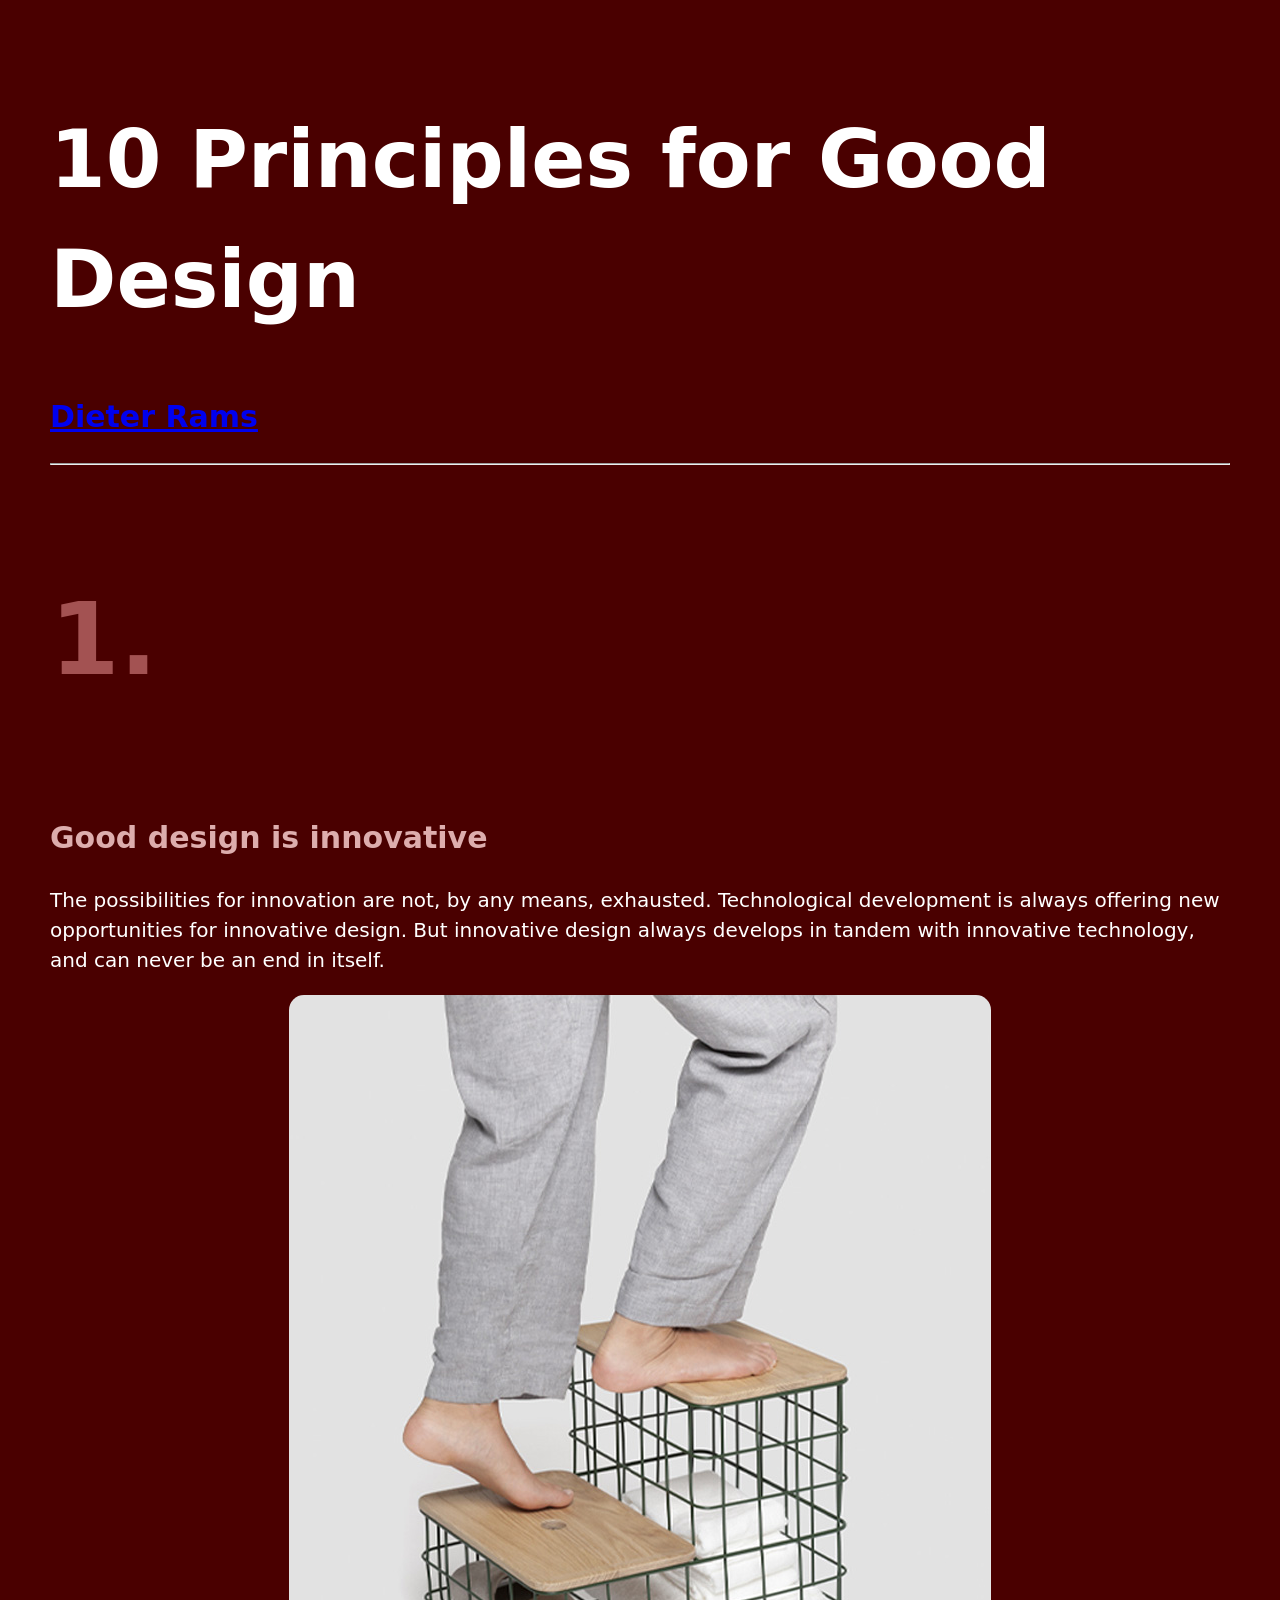
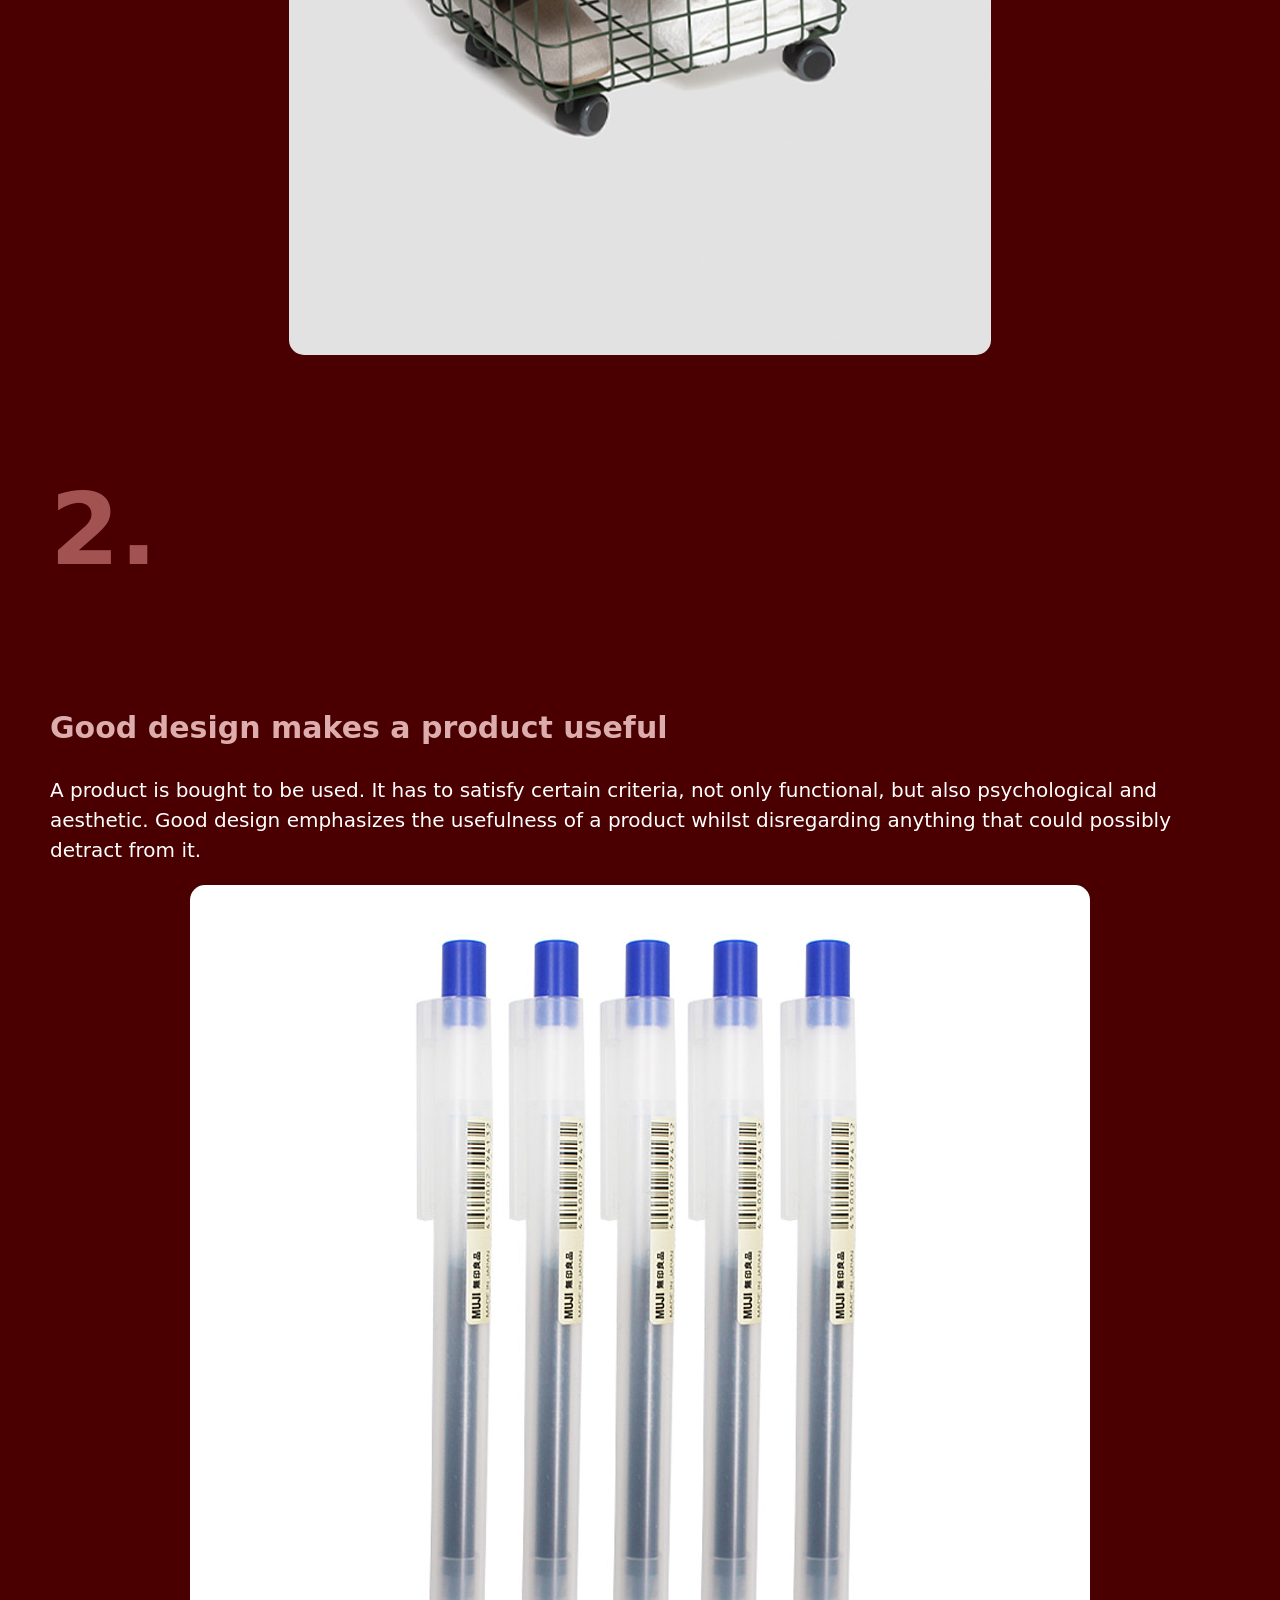
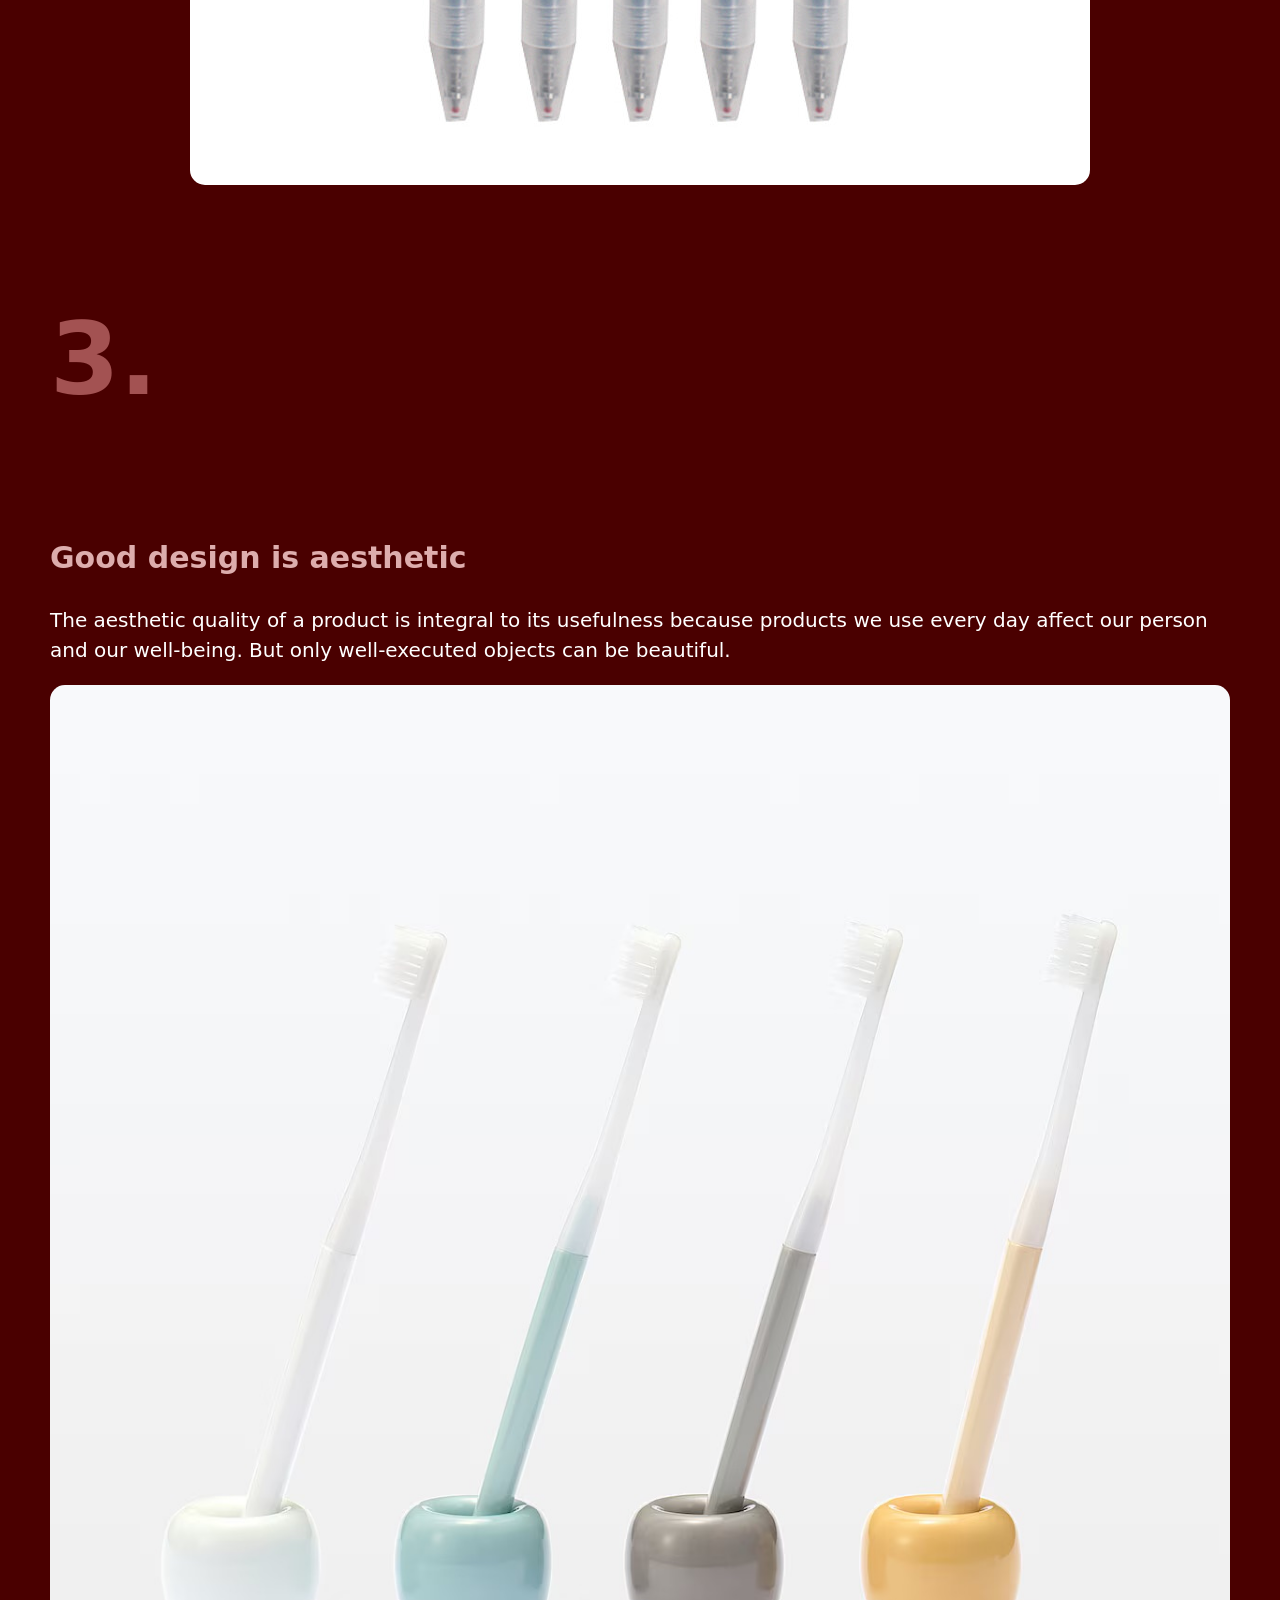
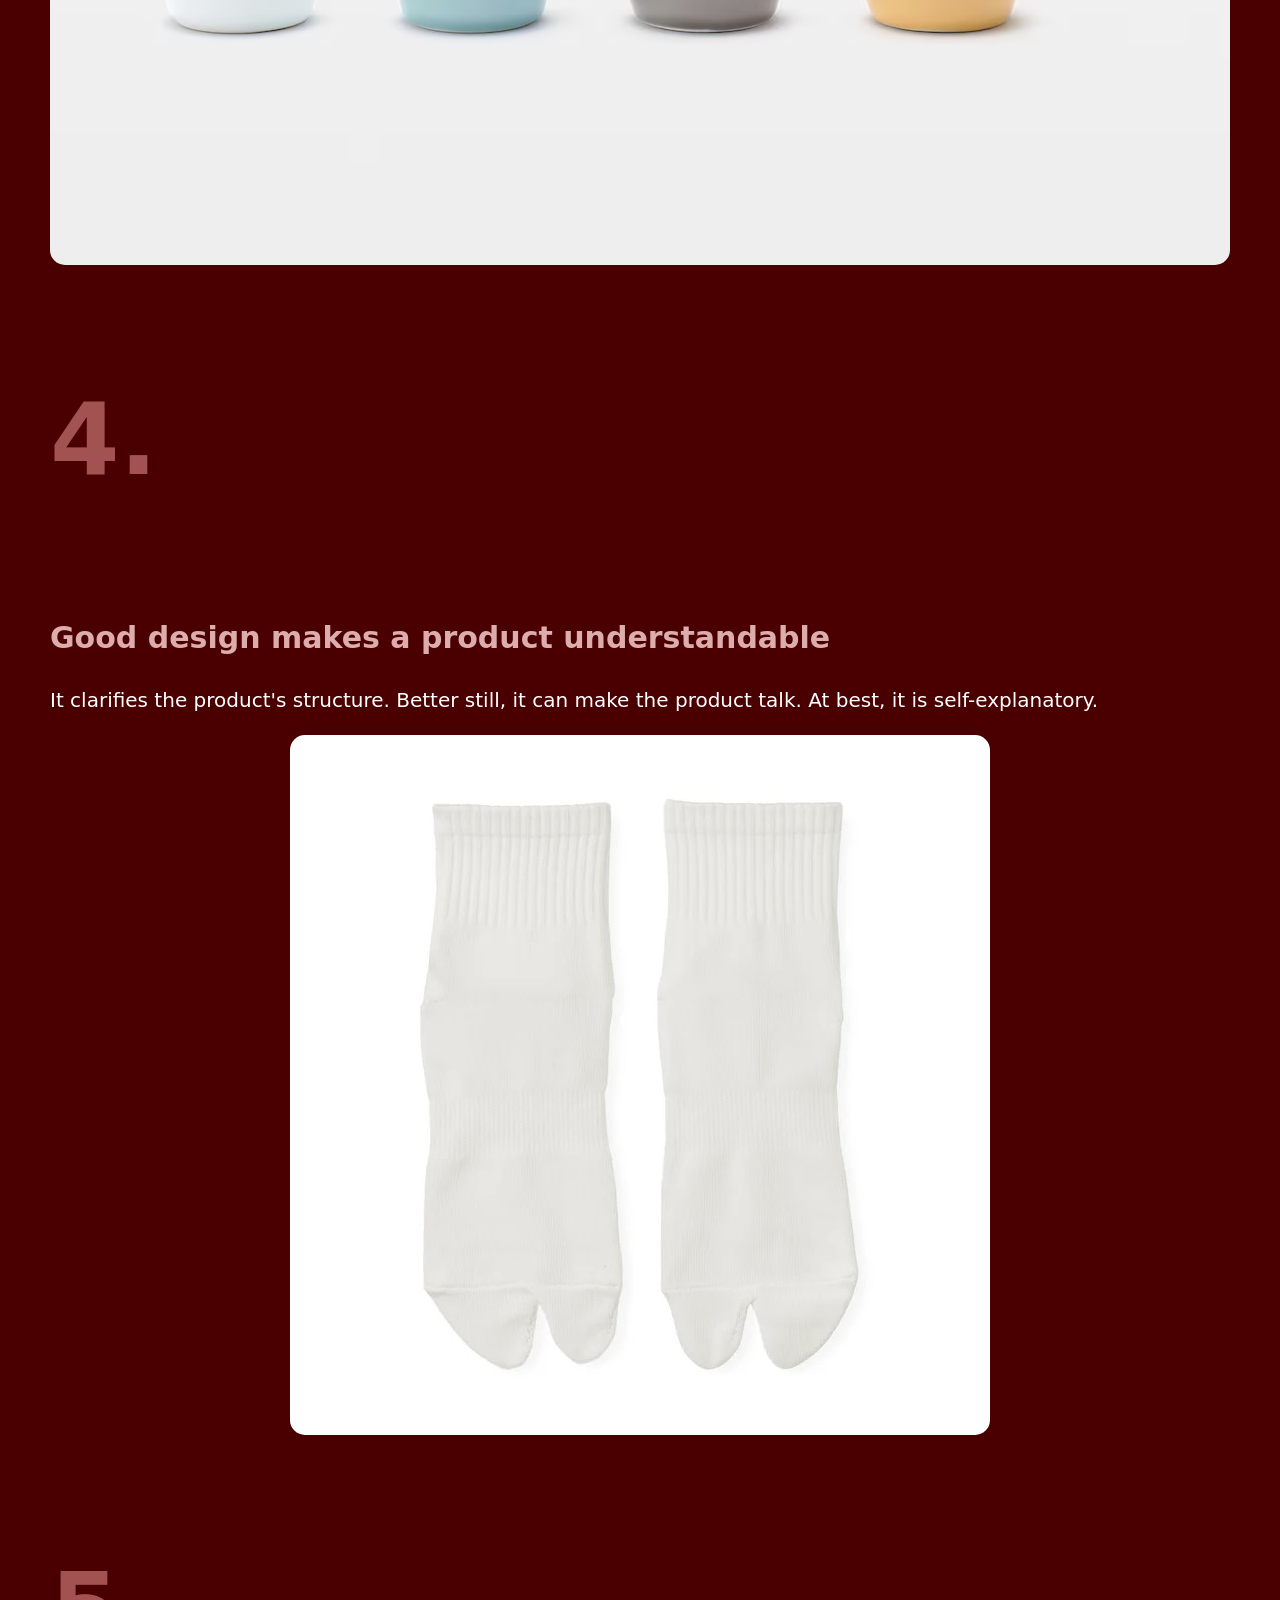
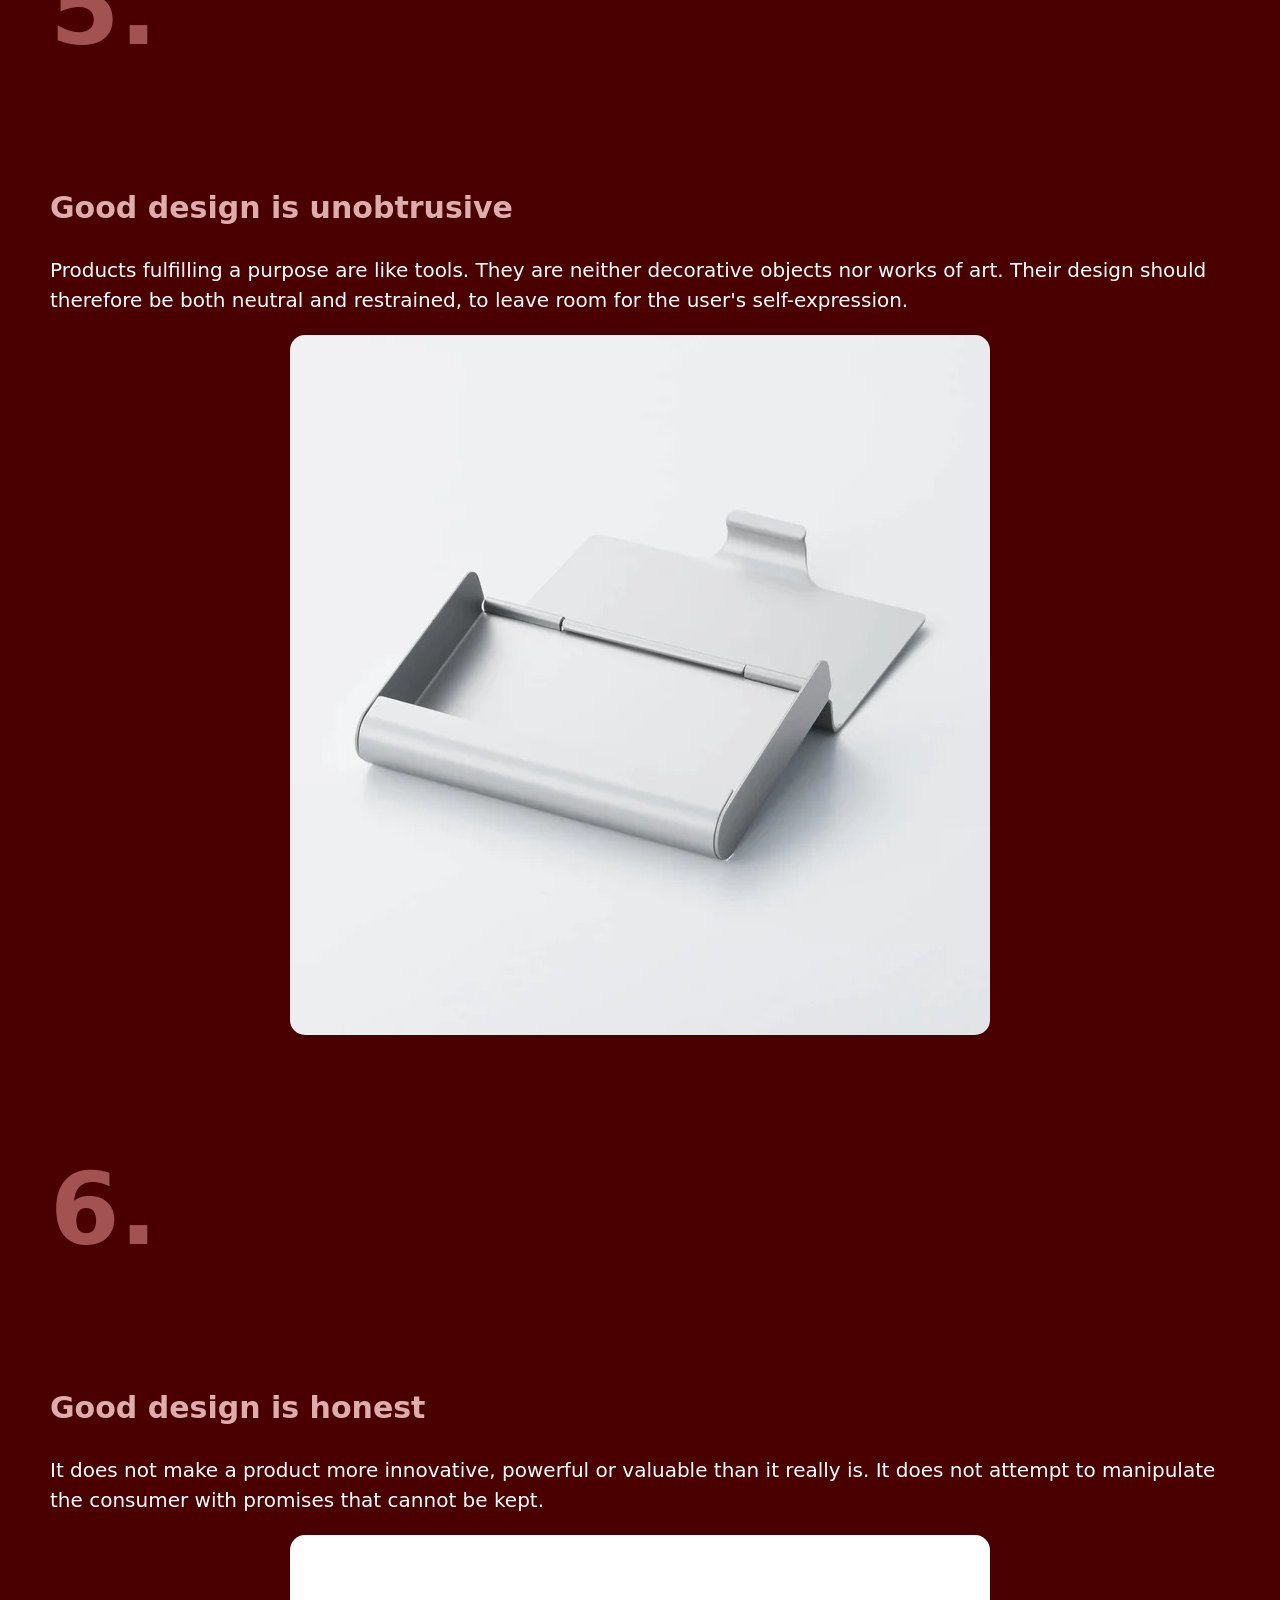
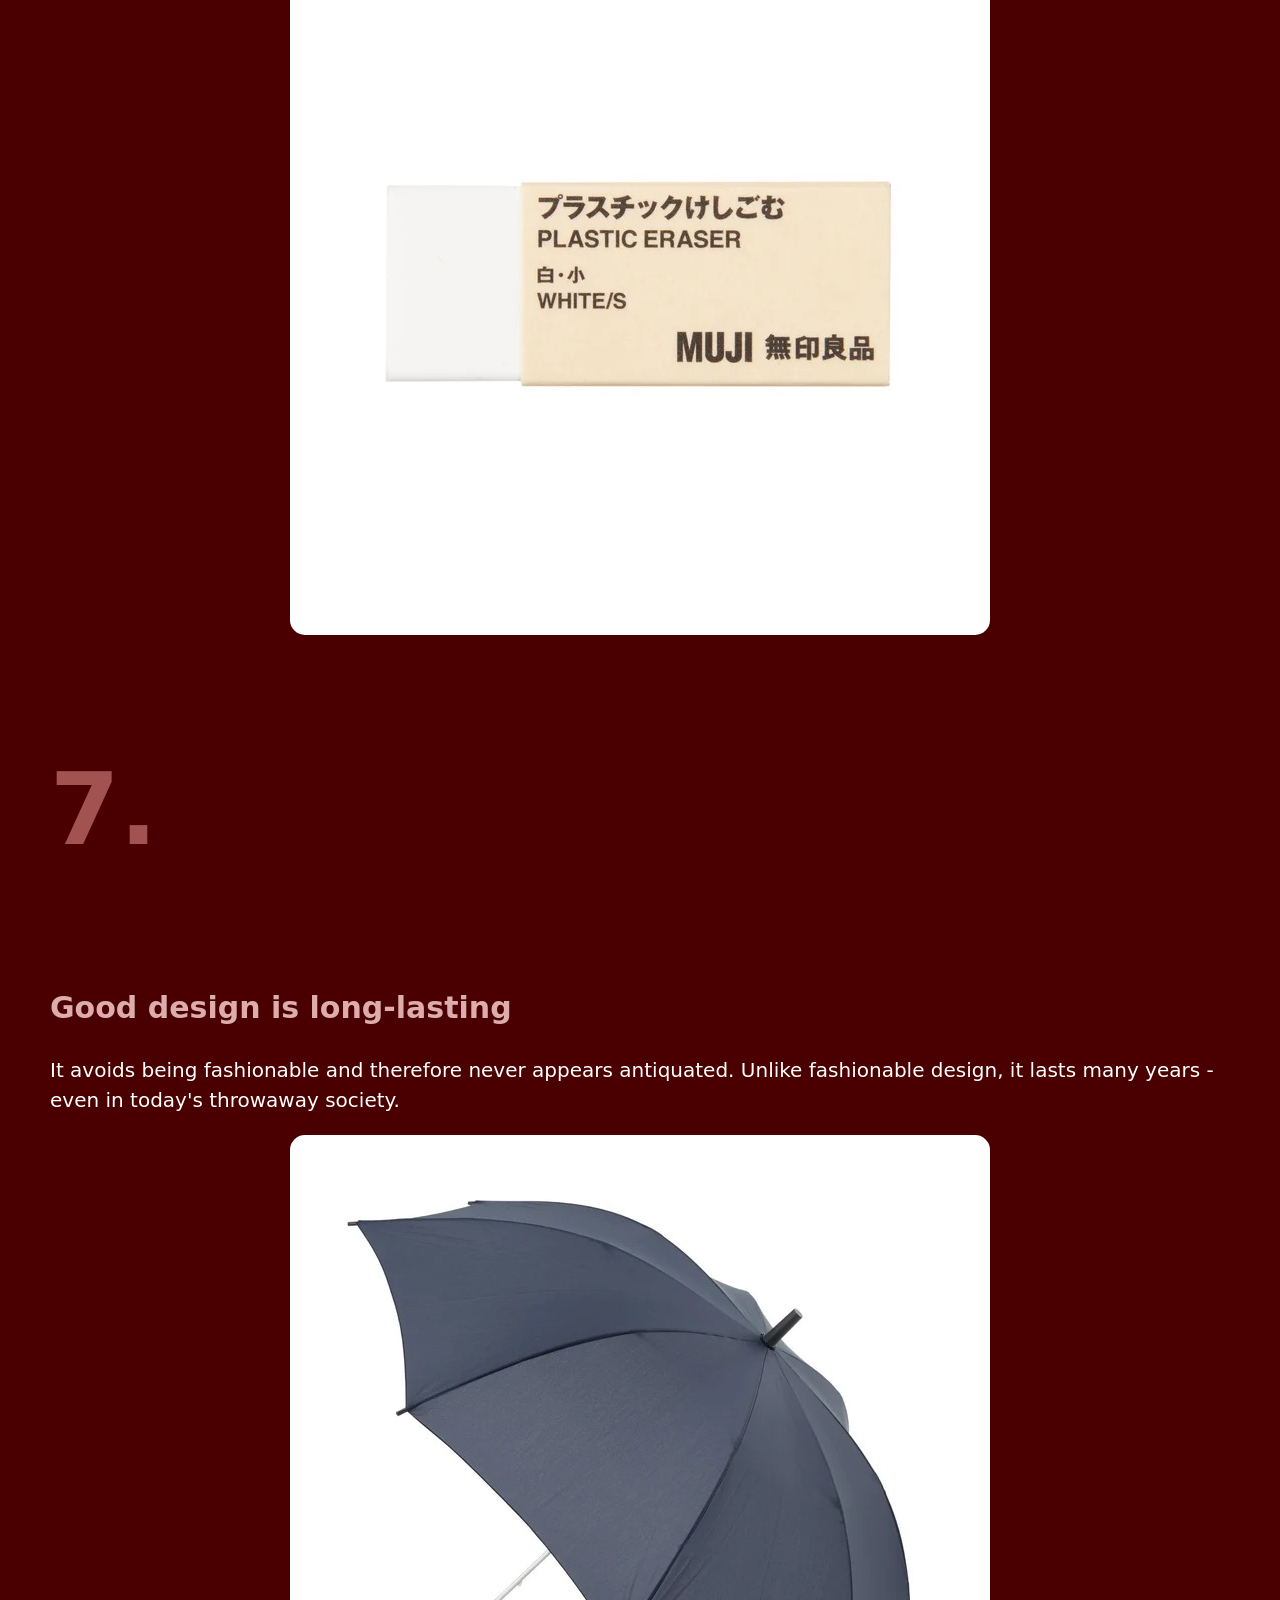
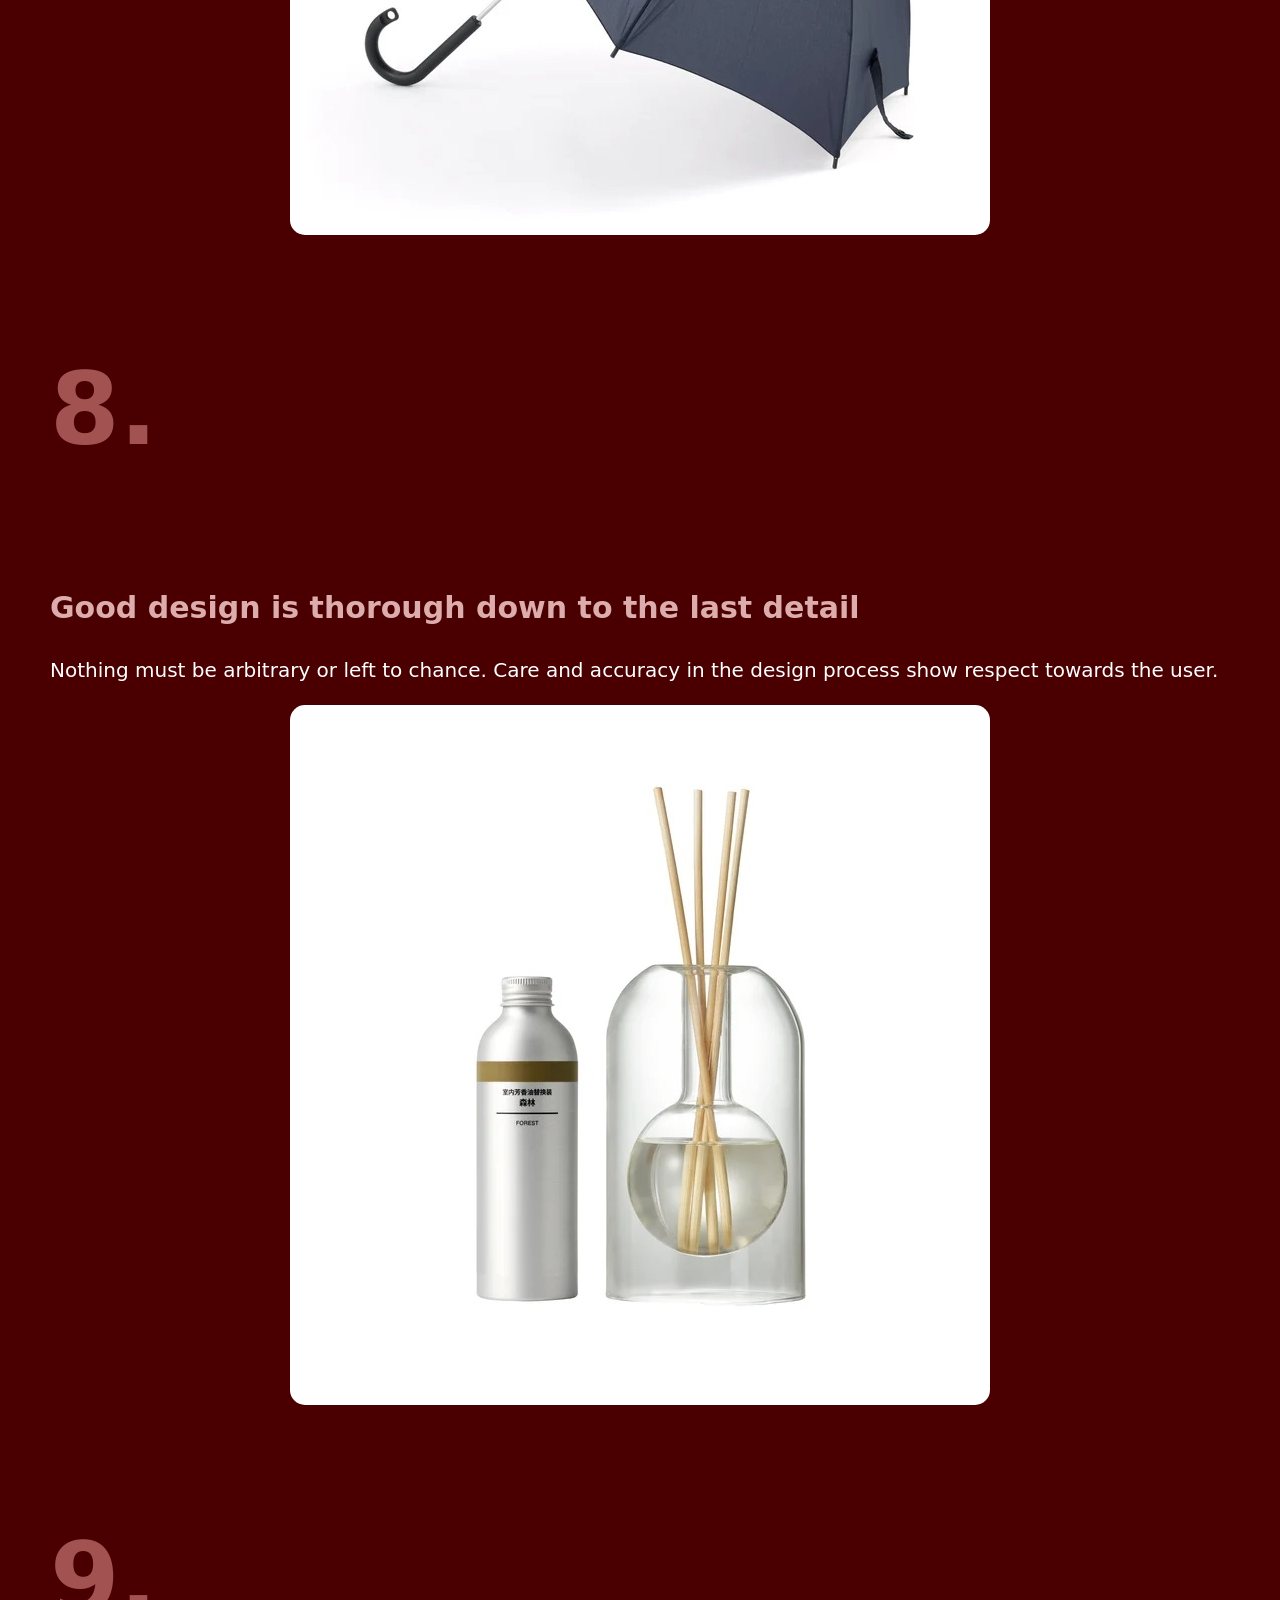
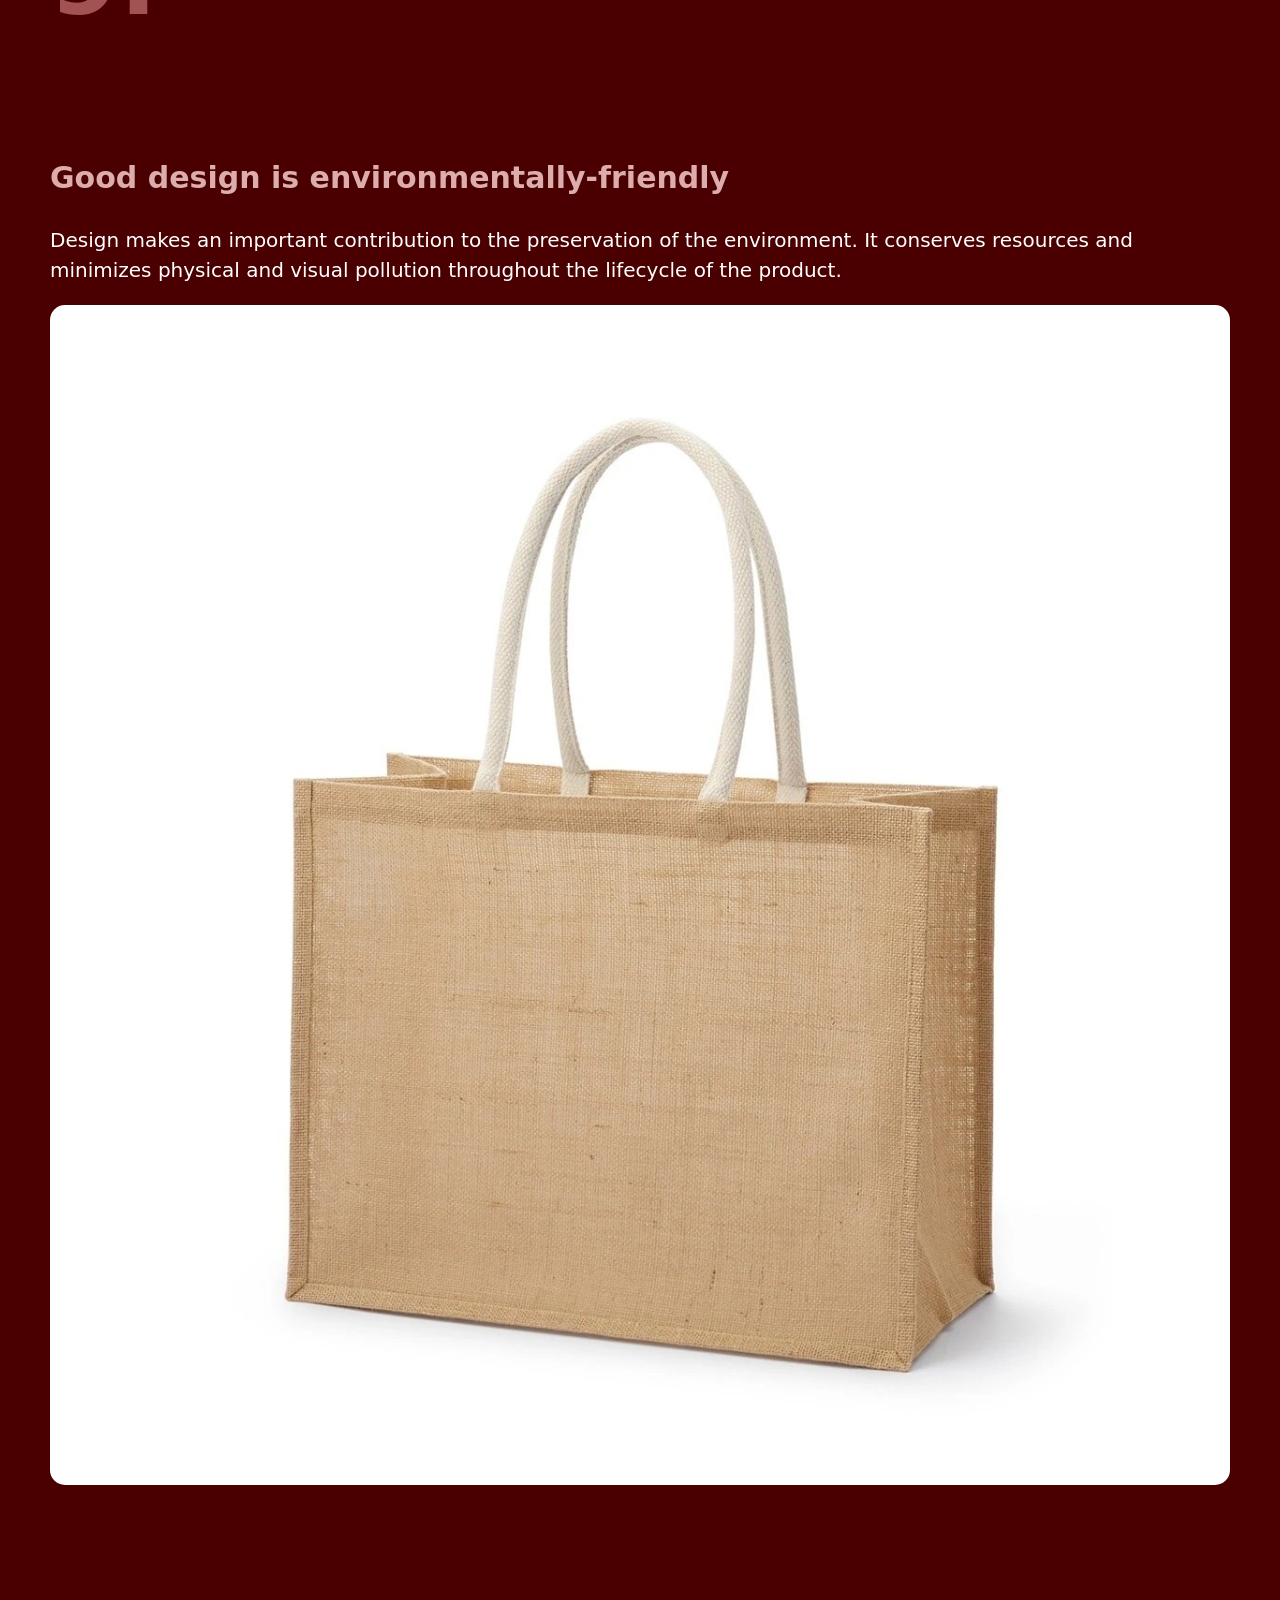
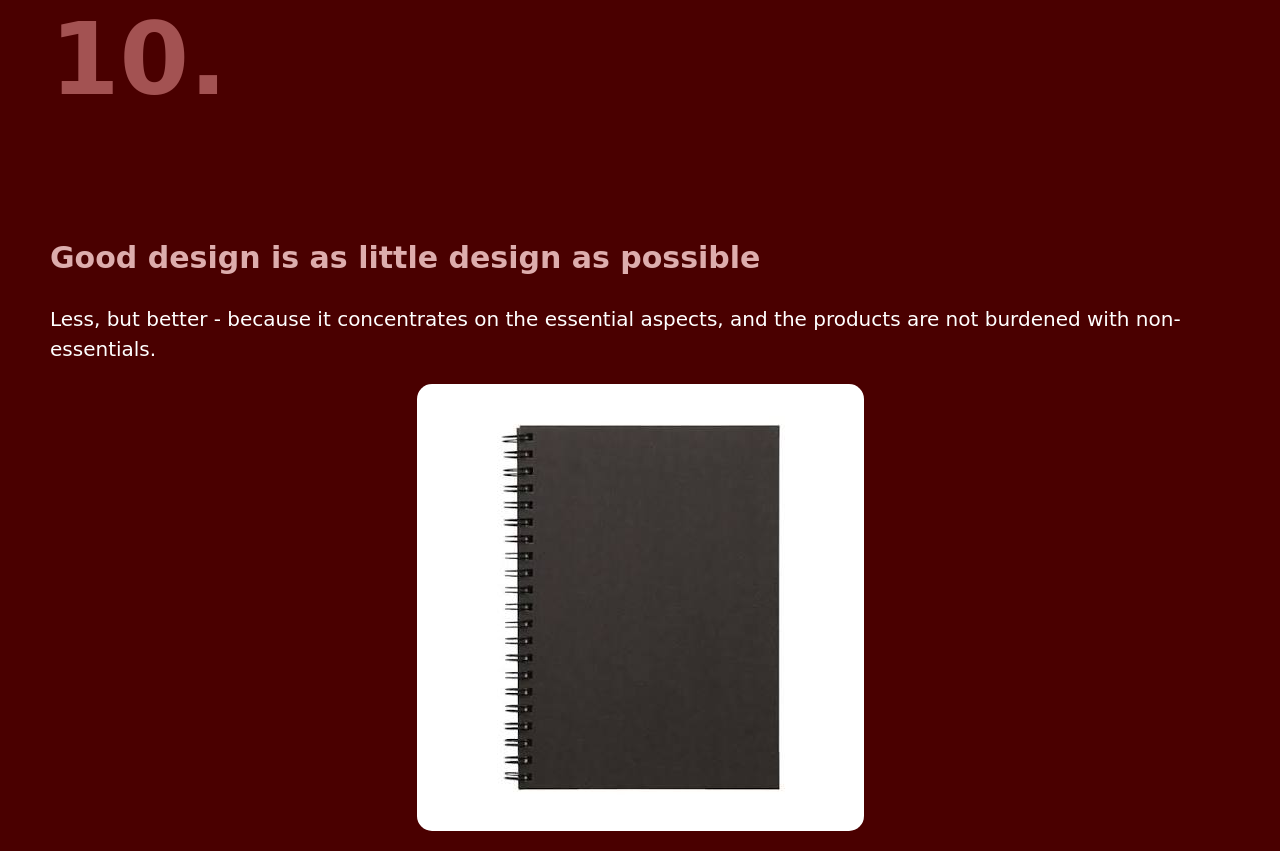
<file: exercise2/index.html>
<!DOCTYPE html>
<html>

<head>
<h1>10 Principles for Good Design</h1> 
<link rel="stylesheet" href="designstyle.css">
</head>

<body>

<h2><a href="https://en.wikipedia.org/wiki/Dieter_Rams" target="_blank">Dieter Rams</a></h2>
<hr>
<h3>1.</h3>
<h2>Good design is innovative</h2>
<p>The possibilities for innovation are not, by any means, exhausted. Technological development is always offering new opportunities for innovative design. But innovative design always develops in tandem with innovative technology, and can never be an end in itself.</p>
<img class="images" src="Muji Product Photos/Muji Storage Stepping Stool.jpg">



<h3>2.</h3>
<h2>Good design makes a product useful</h2>
<p>A product is bought to be used. It has to satisfy certain criteria, not only functional, but also psychological and aesthetic. Good design emphasizes the usefulness of a product whilst disregarding anything that could possibly detract from it.</p>
<img class="images" src="Muji Product Photos/Muji Pens.jpg">



<h3>3.</h3>
<h2>Good design is aesthetic</h2>
<p>The aesthetic quality of a product is integral to its usefulness because products we use every day affect our person and our well-being. But only well-executed objects can be beautiful.</p>
<img class="images" src="Muji Product Photos/Muji Toothbrush Holders.jpeg">



<h3>4.</h3>
<h2>Good design makes a product understandable </h2>
<p>It clarifies the product's structure. Better still, it can make the product talk. At best, it is self-explanatory.</p>
<img class="images" src="Muji Product Photos/Muji Socks.jpg">



<h3>5.</h3>
<h2>Good design is unobtrusive</h2>
<p>Products fulfilling a purpose are like tools. They are neither decorative objects nor works of art. Their design should therefore be both neutral and restrained, to leave room for the user's self-expression.</p>
<img class="images" src="Muji Product Photos/Muji Card Holder.jpg">



<h3>6.</h3>
<h2>Good design is honest </h2>
<p>It does not make a product more innovative, powerful or valuable than it really is. It does not attempt to manipulate the consumer with promises that cannot be kept.</p>
<img class="images" src="Muji Product Photos/Muji Eraser.jpg">



<h3>7.</h3>
<h2>Good design is long-lasting</h2>
<p>It avoids being fashionable and therefore never appears antiquated. Unlike fashionable design, it lasts many years - even in today's throwaway society.</p>
<img class="images" src="Muji Product Photos/Muji Umbrella.jpg">



<h3>8.</h3>
<h2>Good design is thorough down to the last detail</h2>
<p>Nothing must be arbitrary or left to chance. Care and accuracy in the design process show respect towards the user.</p>
<img class="images" src="Muji Product Photos/Muji Diffuser.jpg">



<h3>9.</h3>
<h2>Good design is environmentally-friendly</h2>
<p>Design makes an important contribution to the preservation of the environment. It conserves resources and minimizes physical and visual pollution throughout the lifecycle of the product.</p>
<img class="images" src="Muji Product Photos/Muji Tote.jpeg">



<h3>10.</h3>
<h2>Good design is as little design as possible</h2>
<p>Less, but better - because it concentrates on the essential aspects, and the products are not burdened with non-essentials.</p>
<img class="images" src="Muji Product Photos/Muji Notebook.jpeg">


</body>
</html>
</file>
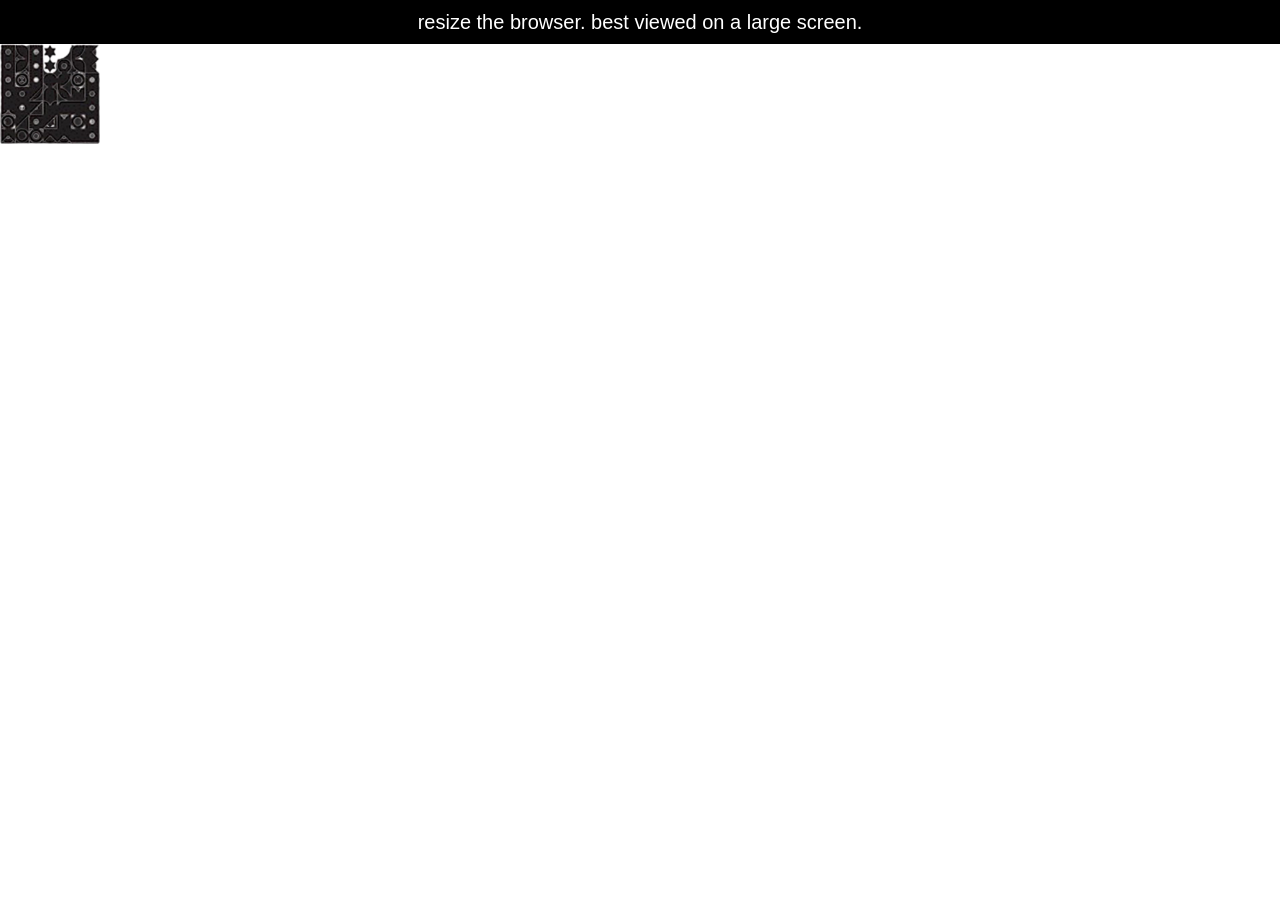
<file: exercise3/index.html>
<!DOCTYPE html>
<html>
    <head>
        <title>exercise3</title>
        <link rel="stylesheet" href="style.css">
        <!-- add this tag to make the website more responsive -->
        <meta name="viewport" content="width=device-width,initial-scale=1.0">
    <p class="instructions">resize the browser. best viewed on a large screen.</p> 
    </head>
 <body> 
 <div class="container">
        <div class="black1"></div>
        <div class="black2"></div>
        <div class="black3"></div>
        <div class="black4"></div>
        <div class="black5"></div>
        <div class="black6"></div>
</div>
</body>
</file>
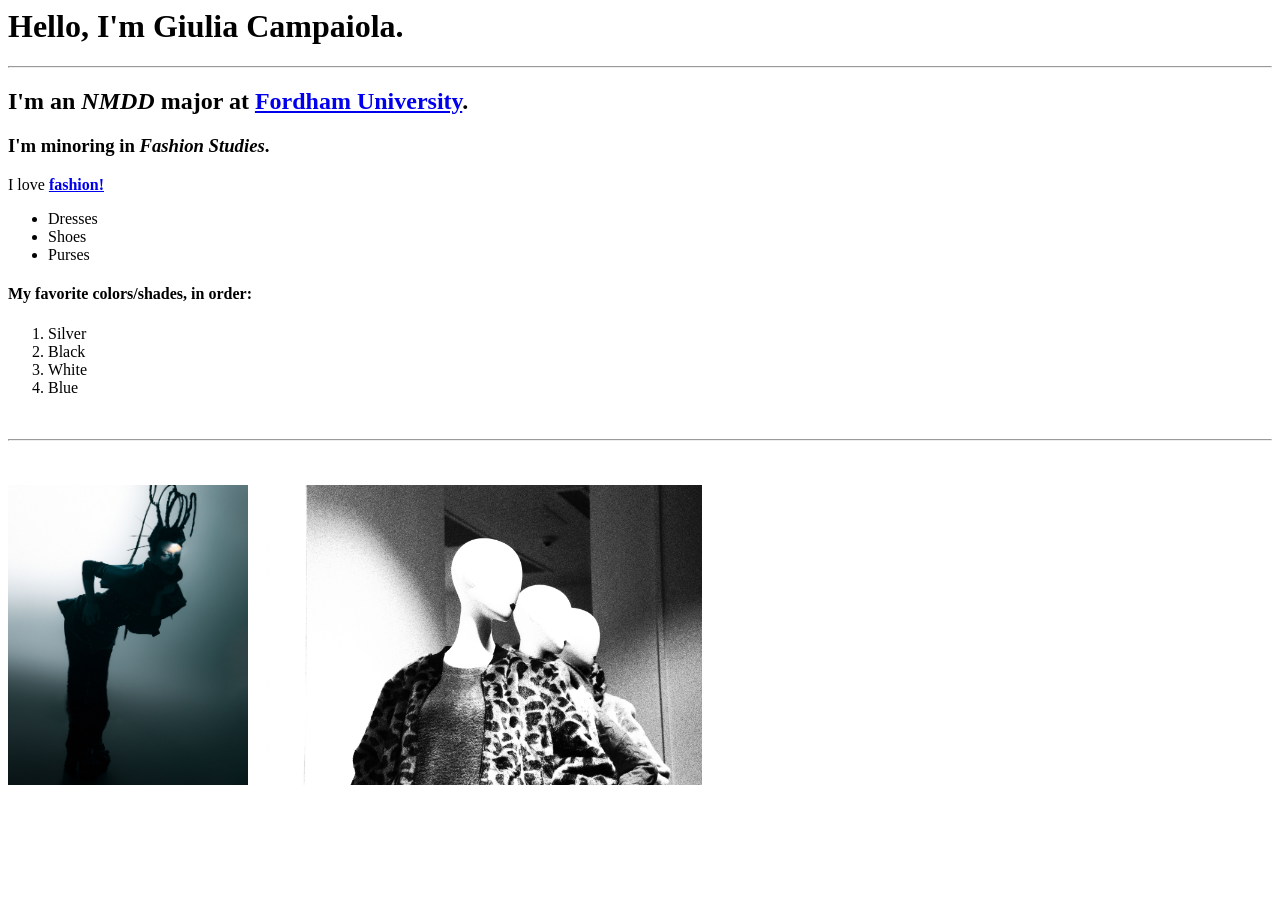
<file: first/index.html>
<!DOCTYPE <html>
<html>
<head>
    <title>My First Page</title>
<head>
<body>
<h1>Hello, I'm Giulia Campaiola.</h1>
<hr>
<h2>I'm an <em>NMDD</em> major at <a href="https://www.fordham.edu/" target="_blank">Fordham University</a>.</h2>
<h3>I'm minoring in <em>Fashion Studies</em>.</h3>
<p>I love <em></em><a href="https://www.vogue.com/" target="_blank"><strong>fashion!</strong></a></p>
<ul>
    <li>Dresses</li>
    <li>Shoes</li>
    <li>Purses</li>
</ul>
<h4>My favorite colors/shades, in order:</h4>
<ol>
    <li>Silver</li>
    <li>Black</li>
    <li>White</li>
    <li>Blue</li>
</ol>
<br>
<hr>
<br>
<br>
<img src="pexels-bastardbram-38519792.jpg" height="300" alt="editorial fashion shoot">
<img src="pexels-michael-nowarra-2159358323-36008174.jpg" height="300" alt="mannequins">
</body>
</html>
</file>
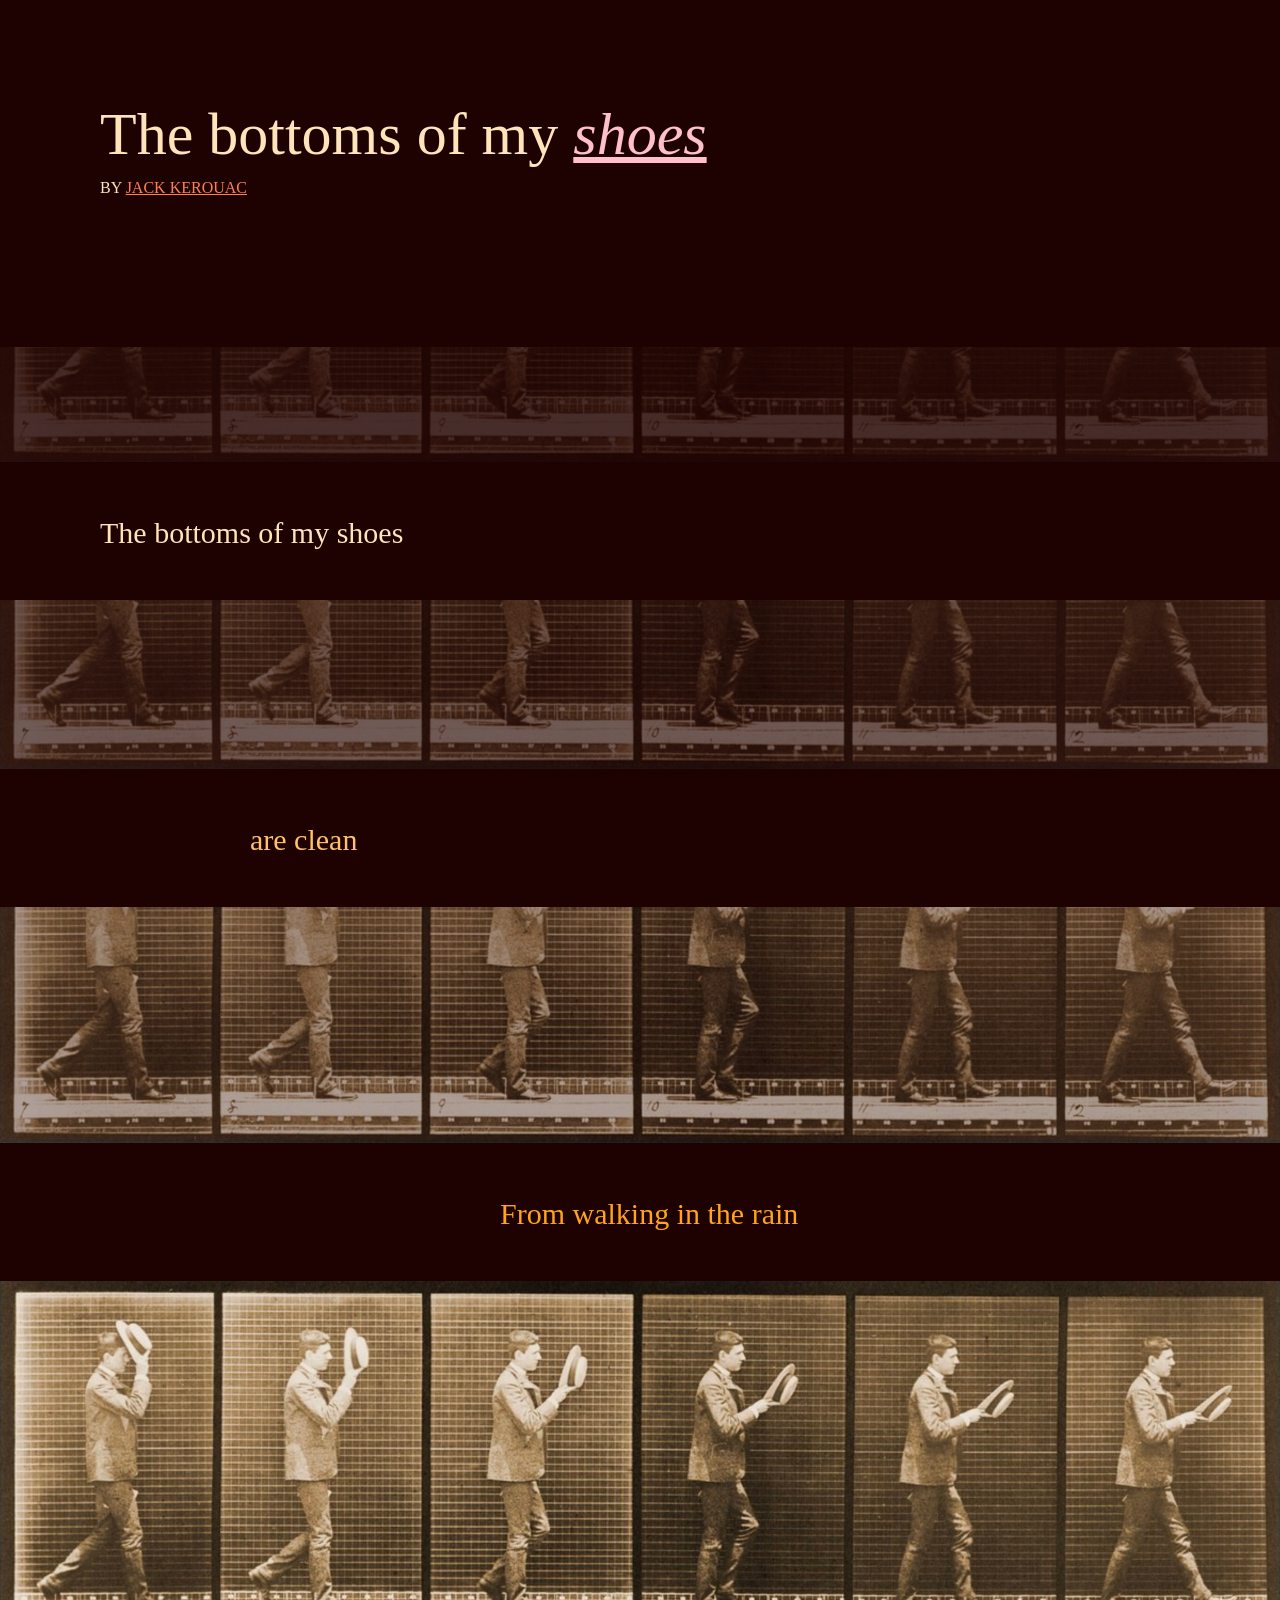
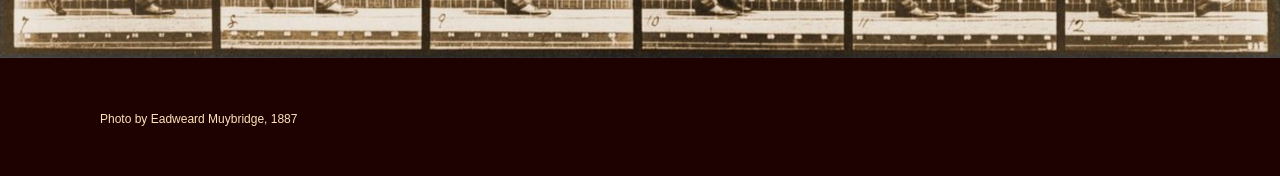
<file: poem/index.html>
<!DOCTYPE html>
<html>
    <head>
        <!--this is a comment-->
        <!-- The title appears in the tab -->
        <title>Poem Practice</title>
        <!-- Connect the css to this index file using the link tag-->
        <link rel="stylesheet" href="style.css">
    </head>
    <body>
        <!--the body contains all the content-->
        <h1>The bottoms of my <span class="pink">shoes</span></h1>
        <h2>By <a href="https://en.wikipedia.org/wiki/Jack_Kerouac" target="_blank">Jack Kerouac</a></h2>
        <img src="images/walking01.jpg"
        alt="repeating shoes walking"
        class="fadetop">
        <p>The bottoms of my shoes</p>
        <img src="images/walking02.jpg"
        alt="repeating shoes walking"
        class="fademiddle">
        <p class="indent" >are clean </p>
        <img src="images/walking03.jpg"
        alt="repeating shoes walking"
        class="fadelast">
        <p class="indent-more" >From walking in the rain</p>
        <img src="images/walking04.jpg"
        alt="repeating shoes walking">
        <h6>Photo by Eadweard Muybridge, 1887</h6>
    </body>
</html>
</file>
<file: exercise2/designstyle.css>
body {
    background-color:#4a0000;
    color: rgb(221, 173, 173);
    font-family: system-ui, -apple-system, BlinkMacSystemFont, 'Segoe UI', Roboto, Oxygen, Ubuntu, Cantarell, 'Open Sans', 'Helvetica Neue', sans-serif;
    margin: 100px 50px 20px 50px;
    line-height: 1.5;
}
h1 {
    color: white;
    font-size: 80px;
   font-weight: bolder; 
}

h2 {
    font-size: 30px;
   font-weight: bold; 
}
h3 {
    color:rgb(163, 82, 82);
    font-size: 100px;
   font-weight: bold; 
}
p {
    font-size: 20px;
    color: white;
    font-weight: lighter;
}

.images {
    display: block;       /* Changes the image from inline to block */
    margin-left: auto;    /* Pushes the image from the left side */
    margin-right: auto;   /* Pushes the image from the right side */
    max-width: 100%;      /* Optional: Prevents the image from overflowing small screens */
    height: auto;
    border-radius: 15px;
}
hr {
    color: white;
}
</file>
<file: exercise3/style.css>
* {
    margin: 0;
    padding: 0;
    box-sizing: border-box;
}

:root {
    --instructions-height: 44px;
    --tile-size: min(100px, 18vw, 18vh);
}

body {
    background: white;
    width: 100%;
    height: 100vh;
    height: 100dvh;
    overflow: hidden;
}

.instructions {
    height: var(--instructions-height);
    line-height: 24px;
    text-align: center;
    color: white;
    background-color: black;
    padding: 10px;
    font-family: 'Franklin Gothic Medium', 'Arial Narrow', Arial, sans-serif;
    font-size: 20px;
    text-transform: lowercase;
}

.container {
    position: relative;
    width: 100%;
    height: calc(100vh - var(--instructions-height));
    height: calc(100dvh - var(--instructions-height));
    overflow: hidden;
}

.black1,
.black2,
.black3,
.black4,
.black5,
.black6 {
    position: absolute;
    width: var(--tile-size);
    height: var(--tile-size);
    background-size: cover;
    background-position: center;
    animation-duration: 6s;
    animation-iteration-count: infinite;
    animation-direction: alternate;
    animation-timing-function: ease-in-out;
}

.black1 {
    background-image: url(images/black1.png);
    animation-name: moveblack1;
}

@keyframes moveblack1 {
    0% { left: 0; top: 0; }
    50% { left: 0; top: calc(50% - var(--tile-size)); }
    100% { left: calc(50% - var(--tile-size)); top: calc(50% - var(--tile-size)); }
}

.black2 {
    background-image: url(images/black2.png);
    animation-name: moveblack2;
}

@keyframes moveblack2 {
    0% { left: calc(100% - var(--tile-size)); bottom: 0; }
    50% { left: calc(100% - var(--tile-size)); bottom: calc(50% - var(--tile-size)); }
    100% { left: calc(50% - var(--tile-size)); bottom: calc(50% - var(--tile-size)); }
}

.black3 {
    background-image: url(images/black3.png);
    animation-name: moveblack3;
}

@keyframes moveblack3 {
    0% { left: 0; top: calc(100% - var(--tile-size)); }
    50% { left: 0; top: 0; }
    100% { left: calc(100% - var(--tile-size)); top: 0; }
}

.black4 {
    background-image: url(images/black4.png);
    animation-name: moveblack4;
}

@keyframes moveblack4 {
    0% { left: calc(100% - var(--tile-size)); top: 0; }
    50% { left: calc(100% - var(--tile-size)); top: calc(100% - var(--tile-size)); }
    100% { left: 0; top: calc(100% - var(--tile-size)); }
}

.black5 {
    background-image: url(images/black5.png);
    animation-name: moveblack5;
}

@keyframes moveblack5 {
    0% { left: 0; top: 0; }
    50% { left: calc(100% - var(--tile-size)); top: 0; }
    100% { left: calc(100% - var(--tile-size)); top: calc(100% - var(--tile-size)); }
}

.black6 {
    background-image: url(images/black6.png);
    animation-name: moveblack6;
}

@keyframes moveblack6 {
    0% { left: calc(100% - var(--tile-size)); top: calc(100% - var(--tile-size)); }
    50% { left: 0; top: calc(100% - var(--tile-size)); }
    100% { left: 0; top: 0; }
}

@media screen and (max-width: 1100px) {
    .instructions {
        color: rgb(7, 145, 145);
        background-color: rgb(208, 252, 252);
        border: 2px dotted rgb(7, 145, 145);
    }
    .black1{
        background-image: url(images/semi1.png);
    }
    .black2{
        background-image: url(images/semi2.png);
    }
    .black3{
        background-image: url(images/semi3.png);
    }
    .black4{
        background-image: url(images/semi4.png);
    }
    .black5{
        background-image: url(images/semi5.png);
    }
    .black6{
        background-image: url(images/semi6.png);
    }
}
@media screen and (max-width: 700px) {
    .instructions {
        color: rgb(141, 15, 55);
        background-color: rgb(250, 204, 219);
        border: 2px dotted rgb(141, 15, 55);
    }
    .black1{
        background-image: url(images/color1.png);
    }
    .black2{
        background-image: url(images/color2.png);
    }
    .black3{
        background-image: url(images/color3.png);
    }
    .black4{
        background-image: url(images/color4.png);
    }
    .black5{
        background-image: url(images/color5.png);
    }
    .black6{
        background-image: url(images/color6.png);
    }
}
</file>
<file: poem/style.css>
* {
    margin: 0;
    padding: 0;
}
body {
     background-color: rgb(30, 1, 1);
     color: rgb(255, 227, 185);
     font-family: Georgia, 'Times New Roman', Times, serif;
}
h1 {
    font-size: 60px;
    font-weight: normal;
    margin: 100px 0 10px 100px;
/*the shorthand is top right bottom left */
}
h2 {
    margin: 0 0 150px 100px;
    font-size: 16px;
    font-weight: normal;
    text-transform: uppercase;
}
p {
    font-size: 30px;
    margin: 50px 0 50px 100px;
}
img {
    width: 100%;
/* using percentages instead of pixels makes the image responsive */
    opacity: 1;
}
.fadetop {
    opacity: 0.2;
}
.fademiddle {
    opacity: 0.4;
}
.fadelast {
    opacity: 0.7;
}
h6 {
    font-size: 12px;
    font-weight: normal;
    margin: 50px 0 50px 100px;
    font-family: Arial, Helvetica, sans-serif;
}
.indent { 
    margin-left: 250px;
    color: rgb(254, 194, 105);
}
.indent-more {
    margin-left: 500px;
    color: rgb(255, 164, 28);
}
.pink {
    color: pink;
    font-style: italic;
    text-decoration: underline;
}
a {
    color: coral;
}
a:visited {
    color: lightblue;
}
</file>
